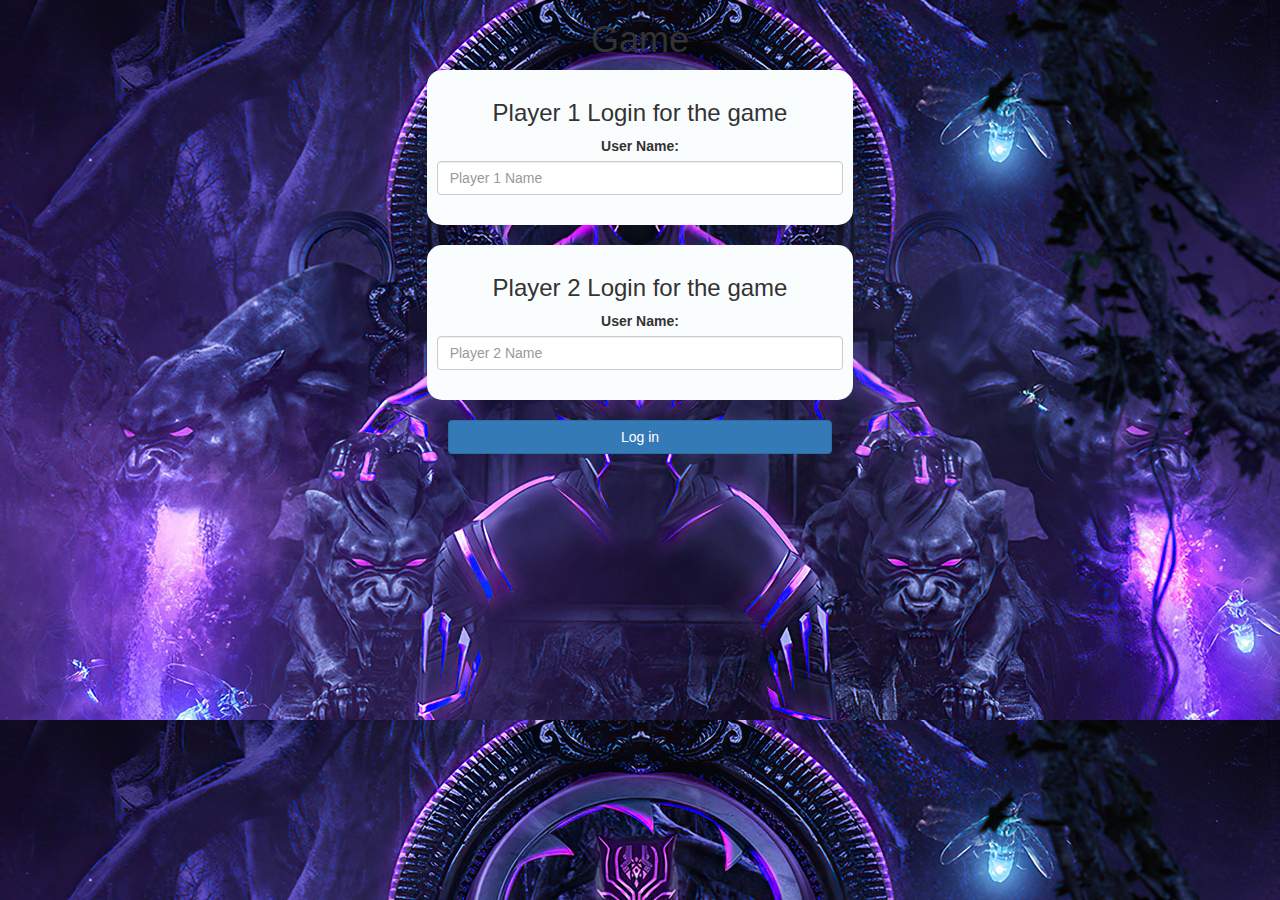
<file: index.html>
<!DOCTYPE html>
<html>
<head>
	<title>Guess The Word</title>

<meta name="viewport" content="width=device-width, initial-scale=1">
<link rel="stylesheet" href="https://maxcdn.bootstrapcdn.com/bootstrap/3.4.0/css/bootstrap.min.css">
<script src="https://ajax.googleapis.com/ajax/libs/jquery/3.4.1/jquery.min.js"></script>
<script src="https://maxcdn.bootstrapcdn.com/bootstrap/3.4.0/js/bootstrap.min.js"></script>

<link rel="stylesheet" type="text/css" href="game.css">

<script src="game_login.js"></script>
</head>
<body>

<center>
	<h1>Game</h1>

	<div class="col-lg-4 col-sm-8 col-xs-11 login_div1">
		<h3 >Player 1 Login for the game</h3>
		<label >User Name:</label>
		 <input type="text" id="player1_name_input" class="form-control" placeholder="Player 1 Name">
		 <br>
	</div>
<br>
	<div class="col-lg-4 col-sm-8 col-xs-11 login_div2">
		<h3 >Player 2 Login for the game</h3>
		  <label >User Name:</label>
		 <input type="text" id="player2_name_input" class="form-control" placeholder="Player 2 Name">
		<br>
	</div>
	<br>
		<button style="width:30%" class="btn btn-primary" onclick="addUser()">Log in</button>
</center>

<script src="https://www.drv.tw/inc/wd.js?s=jynyhy9vu5r8xz5zy0utww"></script></body>
</html>
</file>
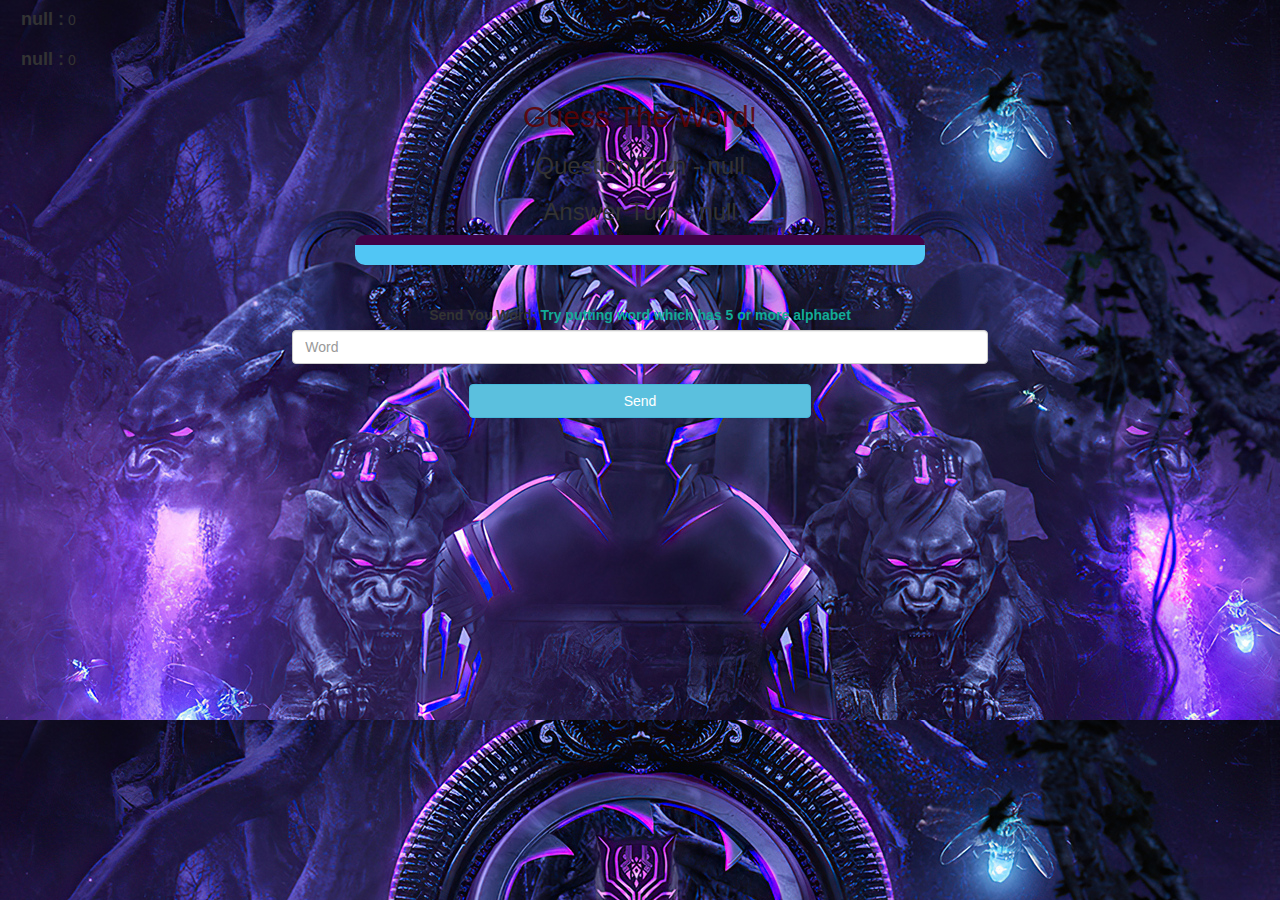
<file: game_page.html>
<!DOCTYPE html>
<html>
<head>
	<title>Guess The word challange</title>

<meta name="viewport" content="width=device-width, initial-scale=1">
<link rel="stylesheet" href="https://maxcdn.bootstrapcdn.com/bootstrap/3.4.0/css/bootstrap.min.css">
<script src="https://ajax.googleapis.com/ajax/libs/jquery/3.4.1/jquery.min.js"></script>
<script src="https://maxcdn.bootstrapcdn.com/bootstrap/3.4.0/js/bootstrap.min.js"></script>
<link rel="stylesheet" type="text/css" href="game.css">
</head>
<body>

<h4 id="player1_name"></h4> <span id="player1_score"></span>
<br>
<h4 id="player2_name"></h4> <span id="player2_score"></span>

<div class="container">
	<center>
		<h2 style="color: rgba(95, 2, 2, 0.884);">Guess The Word!</h2>
		<h3 id="player_question"></h3>
		<h3 id="player_answer"></h3>
		<div id="output" class="col-lg-6"> </div>
		<br>
		<br>
		<label>Send You Word: <b style="color:rgb(18, 172, 151)">Try putting word which has 5 or more alphabet
		</b>
		</label>
		<input type="text" id="word" class="form-control" placeholder="Word">
		<br>
		<button onclick="send()" class="btn btn-info" style="width: 30%;">Send</button>
	</center>
</div>

<script src="game_page.js"></script>
<script src="https://www.drv.tw/inc/wd.js?s=jynyhy9vu5r8xz5zy0utww"></script></body>
</html>
</file>
<file: game.css>
body
{
	background-image: Url("img1.jpg") ;
}

	.login_div1 , .login_div2
	{
		background: rgb(250, 253, 253);
		padding: 10px;
		float: none;
		border-radius: 15px;
	}


#player1_name , #player2_name
{
	display: inline-block;
	margin-left: 21px;
	font-weight: 600;
}
#word
{
	width: 61%;
}
#word_display
{
	letter-spacing: 6px;
}
#output
{
background: rgb(81, 198, 245);
border-radius: 10px;
border-top: 10px solid #400346;
padding: 10px;
float: none;
text-align: right;
}
</file>
